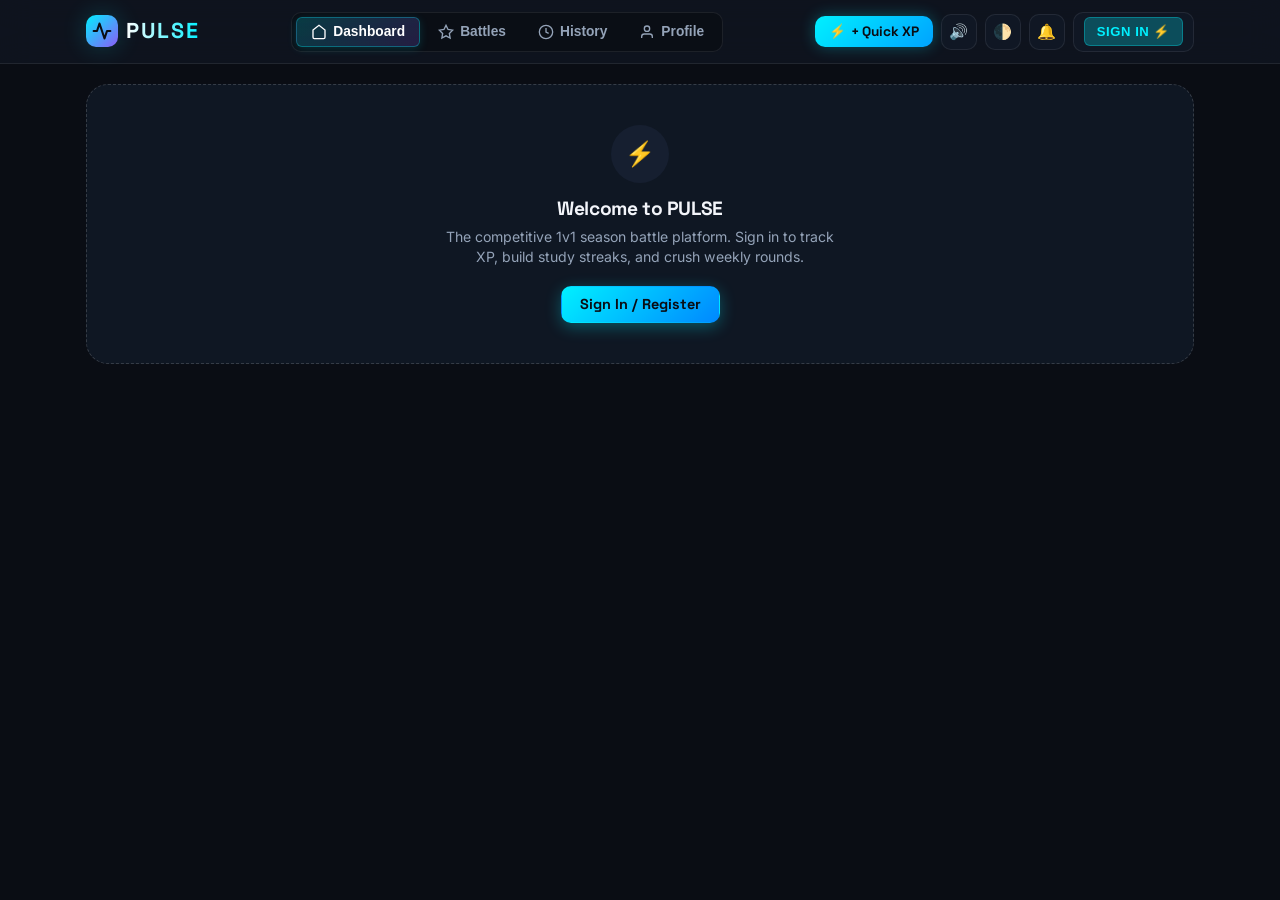
<file: index.html>
<!DOCTYPE html>
<html lang="en" data-theme="dark">
<head>
  <meta charset="UTF-8">
  <meta name="viewport" content="width=device-width, initial-scale=1.0">
  <meta name="description" content="PULSE - Competitive 1v1 season-long study battle platform. Track XP, levels, study streaks, weekly rounds, and Battle Points in head-to-head rivalry.">
  <title>PULSE — Competitive 1v1 Season Battle & XP</title>

  <!-- Preconnect to Google Fonts -->
  <link rel="preconnect" href="https://fonts.googleapis.com">
  <link rel="preconnect" href="https://fonts.gstatic.com" crossorigin>

  <!-- Stylesheets -->
  <link rel="stylesheet" href="./css/main.css">
  <link rel="stylesheet" href="./css/layout.css">
  <link rel="stylesheet" href="./css/components.css">
  <link rel="stylesheet" href="./css/battle.css">
  <link rel="stylesheet" href="./css/animations.css">
</head>
<body>

  <div class="app-container">
    <!-- Top Sticky Header -->
    <header class="top-header">
      <div class="header-inner">
        <!-- Brand Logo -->
        <a href="#dashboard" class="logo-area" data-view="dashboard">
          <div class="logo-icon">
            <svg width="20" height="20" viewBox="0 0 24 24" fill="none" stroke="#0A0D14" stroke-width="2.5" stroke-linecap="round" stroke-linejoin="round">
              <polyline points="22 12 18 12 15 21 9 3 6 12 2 12"></polyline>
            </svg>
          </div>
          <span class="logo-text">PULSE</span>
        </a>

        <!-- Desktop Navigation Bar -->
        <nav class="nav-links">
          <button class="nav-item active" data-view="dashboard">
            <svg width="16" height="16" viewBox="0 0 24 24" fill="none" stroke="currentColor" stroke-width="2"><path d="M3 9l9-7 9 7v11a2 2 0 0 1-2 2H5a2 2 0 0 1-2-2z"></path></svg>
            <span>Dashboard</span>
          </button>
          <button class="nav-item" data-view="battles">
            <svg width="16" height="16" viewBox="0 0 24 24" fill="none" stroke="currentColor" stroke-width="2"><polygon points="12 2 15.09 8.26 22 9.27 17 14.14 18.18 21.02 12 17.77 5.82 21.02 7 14.14 2 9.27 8.91 8.26 12 2"></polygon></svg>
            <span>Battles</span>
          </button>
          <button class="nav-item" data-view="history">
            <svg width="16" height="16" viewBox="0 0 24 24" fill="none" stroke="currentColor" stroke-width="2"><circle cx="12" cy="12" r="10"></circle><polyline points="12 6 12 12 16 14"></polyline></svg>
            <span>History</span>
          </button>
          <button class="nav-item" data-view="profile">
            <svg width="16" height="16" viewBox="0 0 24 24" fill="none" stroke="currentColor" stroke-width="2"><path d="M20 21v-2a4 4 0 0 0-4-4H8a4 4 0 0 0-4 4v2"></path><circle cx="12" cy="7" r="4"></circle></svg>
            <span>Profile</span>
          </button>
        </nav>

        <!-- Header Actions -->
        <div class="header-actions">
          <!-- + Quick XP Trigger -->
          <button class="btn-quick-xp-header" id="btn-header-quick-xp" title="Log XP Achievement">
            <span>⚡</span>
            <span class="text">+ Quick XP</span>
          </button>

          <!-- Audio Cue Toggle -->
          <button class="btn-icon" id="btn-toggle-sound" title="Toggle Sound Effects">
            🔊
          </button>

          <!-- Theme Toggle -->
          <button class="btn-icon" id="btn-toggle-theme" title="Toggle Dark/Light Theme">
            🌓
          </button>

          <!-- Notification Bell -->
          <button class="btn-icon" id="btn-notif-bell" title="Notifications">
            🔔
            <span class="notif-badge" id="notif-badge-indicator" style="display: none;"></span>
          </button>

          <!-- User Chip / Login -->
          <button class="btn-icon" id="btn-header-user" style="width: auto; padding: 4px 10px; height: 40px;" title="Account Menu">
            <span class="badge badge-cyan">Sign In</span>
          </button>
        </div>
      </div>

      <!-- Notification Dropdown Menu -->
      <div class="notif-dropdown" id="notif-dropdown-menu"></div>
    </header>

    <!-- Main View Container -->
    <main class="main-content">
      <!-- 1. Dashboard View -->
      <section id="view-dashboard" class="view-section active"></section>

      <!-- 2. Battles View -->
      <section id="view-battles" class="view-section"></section>

      <!-- 3. History View -->
      <section id="view-history" class="view-section"></section>

      <!-- 4. Profile View -->
      <section id="view-profile" class="view-section"></section>
    </main>

    <!-- Mobile Bottom Navigation -->
    <nav class="mobile-nav">
      <button class="mobile-nav-item active" data-view="dashboard">
        <svg viewBox="0 0 24 24" fill="none" stroke="currentColor" stroke-width="2"><path d="M3 9l9-7 9 7v11a2 2 0 0 1-2 2H5a2 2 0 0 1-2-2z"></path></svg>
        <span>Dashboard</span>
      </button>
      <button class="mobile-nav-item" data-view="battles">
        <svg viewBox="0 0 24 24" fill="none" stroke="currentColor" stroke-width="2"><polygon points="12 2 15.09 8.26 22 9.27 17 14.14 18.18 21.02 12 17.77 5.82 21.02 7 14.14 2 9.27 8.91 8.26 12 2"></polygon></svg>
        <span>Battles</span>
      </button>
      <button class="mobile-nav-item" data-view="history">
        <svg viewBox="0 0 24 24" fill="none" stroke="currentColor" stroke-width="2"><circle cx="12" cy="12" r="10"></circle><polyline points="12 6 12 12 16 14"></polyline></svg>
        <span>History</span>
      </button>
      <button class="mobile-nav-item" data-view="profile">
        <svg viewBox="0 0 24 24" fill="none" stroke="currentColor" stroke-width="2"><path d="M20 21v-2a4 4 0 0 0-4-4H8a4 4 0 0 0-4 4v2"></path><circle cx="12" cy="7" r="4"></circle></svg>
        <span>Profile</span>
      </button>
    </nav>
  </div>

  <!-- ================= MODALS ================= -->

  <!-- 1. Quick XP Modal -->
  <div class="modal-backdrop" id="modal-quick-xp">
    <div class="modal-content">
      <div class="modal-header">
        <div class="modal-title">⚡ Quick XP Action</div>
        <button class="btn-close">&times;</button>
      </div>

      <!-- Action Selection Tabs -->
      <div style="display: flex; gap: 6px; overflow-x: auto; margin-bottom: 20px; padding-bottom: 4px;">
        <button class="btn btn-secondary btn-sm xp-action-tab active" data-action="STUDY_HOUR">⏱️ Study Hr</button>
        <button class="btn btn-secondary btn-sm xp-action-tab" data-action="POMODORO">🍅 Pomodoro</button>
        <button class="btn btn-secondary btn-sm xp-action-tab" data-action="TASK">📋 Task</button>
        <button class="btn btn-secondary btn-sm xp-action-tab" data-action="HOMEWORK">📝 Homework</button>
        <button class="btn btn-secondary btn-sm xp-action-tab" data-action="WEEKLY_EXAM">🏆 Weekly</button>
        <button class="btn btn-secondary btn-sm xp-action-tab" data-action="MONTHLY_EXAM">🎖️ Monthly</button>
      </div>

      <!-- Form 1: Study Hour (+25 XP) -->
      <form id="form-study-hour" class="xp-form-panel" data-action="STUDY_HOUR">
        <div style="background: var(--bg-primary); padding: 14px; border-radius: var(--radius-md); border: 1px solid var(--border-subtle); margin-bottom: 16px;">
          <div style="font-weight: 700; font-size: 0.95rem;">Continuous Study Hour</div>
          <div style="font-size: 0.8rem; color: var(--text-secondary); margin-top: 2px;">
            1 continuous hour awards <strong>+25 XP</strong> and maintains your Study Streak.
          </div>
        </div>
        <div class="form-group">
          <label class="form-label">Hours Completed</label>
          <input type="number" class="form-input" name="hours" value="1" min="1" max="12" required>
        </div>
        <div class="form-group">
          <label class="form-label">Notes (Optional)</label>
          <input type="text" class="form-input" name="notes" placeholder="e.g. Physics lecture revision">
        </div>
        <button type="submit" class="btn btn-primary btn-block">+ Log Study Hour (+25 XP)</button>
      </form>

      <!-- Form 2: Pomodoro Session -->
      <form id="form-pomodoro" class="xp-form-panel" data-action="POMODORO" style="display: none;">
        <div style="background: var(--bg-primary); padding: 14px; border-radius: var(--radius-md); border: 1px solid var(--border-subtle); margin-bottom: 16px;">
          <div style="font-weight: 700; font-size: 0.95rem;">Pomodoro Session</div>
          <div style="font-size: 0.8rem; color: var(--text-secondary); margin-top: 2px;">
            1 Pomodoro = <strong>0 XP</strong> (Preserves Streak). 2 Pomodoros = <strong>+25 XP</strong>.
          </div>
        </div>
        <div class="form-group">
          <label class="form-label">Number of Pomodoros Completed</label>
          <input type="number" class="form-input" name="count" value="1" min="1" max="20" required>
        </div>
        <div class="form-group">
          <label class="form-label">Notes (Optional)</label>
          <input type="text" class="form-input" name="notes" placeholder="e.g. 25 min focus block">
        </div>
        <button type="submit" class="btn btn-primary btn-block">Log Pomodoro Session</button>
      </form>

      <!-- Form 3: Task (Easy 10, Medium 20, Hard 30) -->
      <form id="form-task" class="xp-form-panel" data-action="TASK" style="display: none;">
        <div class="form-group">
          <label class="form-label">Task Difficulty / Value</label>
          <div style="display: grid; grid-template-columns: 1fr 1fr 1fr; gap: 8px;">
            <label style="background: var(--bg-primary); border: 1px solid var(--border-medium); border-radius: var(--radius-md); padding: 10px; text-align: center; cursor: pointer;">
              <input type="radio" name="difficulty" value="EASY" style="margin-bottom: 4px;">
              <div style="font-weight: 700; font-size: 0.88rem;">Easy</div>
              <div style="font-size: 0.75rem; color: var(--accent-cyan);">+10 XP</div>
            </label>
            <label style="background: var(--bg-primary); border: 1px solid var(--border-medium); border-radius: var(--radius-md); padding: 10px; text-align: center; cursor: pointer;">
              <input type="radio" name="difficulty" value="MEDIUM" checked style="margin-bottom: 4px;">
              <div style="font-weight: 700; font-size: 0.88rem;">Medium</div>
              <div style="font-size: 0.75rem; color: var(--accent-cyan);">+20 XP</div>
            </label>
            <label style="background: var(--bg-primary); border: 1px solid var(--border-medium); border-radius: var(--radius-md); padding: 10px; text-align: center; cursor: pointer;">
              <input type="radio" name="difficulty" value="HARD" style="margin-bottom: 4px;">
              <div style="font-weight: 700; font-size: 0.88rem;">Hard</div>
              <div style="font-size: 0.75rem; color: var(--accent-cyan);">+30 XP</div>
            </label>
          </div>
        </div>
        <div class="form-group">
          <label class="form-label">Task Description</label>
          <input type="text" class="form-input" name="notes" placeholder="e.g. Chapter 4 problem set" required>
        </div>
        <button type="submit" class="btn btn-primary btn-block">+ Log Task XP</button>
      </form>

      <!-- Form 4: Homework (Perfect? Yes 10 / No 1) -->
      <form id="form-homework" class="xp-form-panel" data-action="HOMEWORK" style="display: none;">
        <div class="form-group">
          <label class="form-label">Was the homework perfect?</label>
          <div style="display: grid; grid-template-columns: 1fr 1fr; gap: 10px;">
            <label style="background: var(--bg-primary); border: 1px solid var(--border-medium); border-radius: var(--radius-md); padding: 12px; text-align: center; cursor: pointer;">
              <input type="radio" name="isPerfect" value="true" checked style="margin-bottom: 4px;">
              <div style="font-weight: 700;">YES, Perfect! ✨</div>
              <div style="font-size: 0.8rem; color: var(--accent-emerald);">+10 XP</div>
            </label>
            <label style="background: var(--bg-primary); border: 1px solid var(--border-medium); border-radius: var(--radius-md); padding: 12px; text-align: center; cursor: pointer;">
              <input type="radio" name="isPerfect" value="false" style="margin-bottom: 4px;">
              <div style="font-weight: 700;">Had Mistakes</div>
              <div style="font-size: 0.8rem; color: var(--text-muted);">+1 XP</div>
            </label>
          </div>
        </div>
        <div class="form-group">
          <label class="form-label">Subject / Assignment</label>
          <input type="text" class="form-input" name="notes" placeholder="e.g. Calculus Assignment #3">
        </div>
        <button type="submit" class="btn btn-primary btn-block">+ Log Homework</button>
      </form>

      <!-- Form 5: Weekly Exam (Full Score? Yes 30 / No 3) -->
      <form id="form-weekly-exam" class="xp-form-panel" data-action="WEEKLY_EXAM" style="display: none;">
        <div class="form-group">
          <label class="form-label">Did you achieve a full score?</label>
          <div style="display: grid; grid-template-columns: 1fr 1fr; gap: 10px;">
            <label style="background: var(--bg-primary); border: 1px solid var(--border-medium); border-radius: var(--radius-md); padding: 12px; text-align: center; cursor: pointer;">
              <input type="radio" name="isFullScore" value="true" checked style="margin-bottom: 4px;">
              <div style="font-weight: 700;">YES (Full Score 🏆)</div>
              <div style="font-size: 0.8rem; color: var(--accent-emerald);">+30 XP</div>
            </label>
            <label style="background: var(--bg-primary); border: 1px solid var(--border-medium); border-radius: var(--radius-md); padding: 12px; text-align: center; cursor: pointer;">
              <input type="radio" name="isFullScore" value="false" style="margin-bottom: 4px;">
              <div style="font-weight: 700;">Partial Score</div>
              <div style="font-size: 0.8rem; color: var(--text-muted);">+3 XP</div>
            </label>
          </div>
        </div>
        <div class="form-group">
          <label class="form-label">Exam Notes</label>
          <input type="text" class="form-input" name="notes" placeholder="e.g. Week 4 Quiz">
        </div>
        <button type="submit" class="btn btn-primary btn-block">+ Log Weekly Exam</button>
      </form>

      <!-- Form 6: Monthly Exam (Full Score? Yes 75 / No 7.5) -->
      <form id="form-monthly-exam" class="xp-form-panel" data-action="MONTHLY_EXAM" style="display: none;">
        <div class="form-group">
          <label class="form-label">Did you achieve a full score?</label>
          <div style="display: grid; grid-template-columns: 1fr 1fr; gap: 10px;">
            <label style="background: var(--bg-primary); border: 1px solid var(--border-medium); border-radius: var(--radius-md); padding: 12px; text-align: center; cursor: pointer;">
              <input type="radio" name="isFullScore" value="true" checked style="margin-bottom: 4px;">
              <div style="font-weight: 700;">YES (Full Score 🎖️)</div>
              <div style="font-size: 0.8rem; color: var(--accent-emerald);">+75 XP</div>
            </label>
            <label style="background: var(--bg-primary); border: 1px solid var(--border-medium); border-radius: var(--radius-md); padding: 12px; text-align: center; cursor: pointer;">
              <input type="radio" name="isFullScore" value="false" style="margin-bottom: 4px;">
              <div style="font-weight: 700;">Partial Score</div>
              <div style="font-size: 0.8rem; color: var(--text-muted);">+7.5 XP</div>
            </label>
          </div>
        </div>
        <div class="form-group">
          <label class="form-label">Exam Notes</label>
          <input type="text" class="form-input" name="notes" placeholder="e.g. Midterm Examination">
        </div>
        <button type="submit" class="btn btn-primary btn-block">+ Log Monthly Exam</button>
      </form>
    </div>
  </div>

  <!-- 2. Battle Invite & Rival Search Modal -->
  <div class="modal-backdrop" id="modal-invite">
    <div class="modal-content">
      <div class="modal-header">
        <div class="modal-title">⚔️ 1v1 Battle Arena</div>
        <button class="btn-close">&times;</button>
      </div>

      <div id="invite-actions-section">
        <!-- Search Rival Form -->
        <div class="form-group">
          <label class="form-label">Search Rival by Username</label>
          <form id="form-search-user" style="display: flex; gap: 8px;">
            <input type="text" class="form-input" id="input-search-username" placeholder="Enter exact username..." required>
            <button type="submit" class="btn btn-primary btn-sm">Find</button>
          </form>
          <div id="invite-search-results" style="margin-top: 10px;"></div>
        </div>

        <!-- Incoming Challenges -->
        <div style="margin-top: 24px; padding-top: 16px; border-top: 1px solid var(--border-subtle);">
          <div style="font-weight: 700; font-size: 0.95rem; margin-bottom: 10px;">Incoming Battle Challenges</div>
          <div id="pending-invites-container"></div>
        </div>
      </div>

      <!-- Battle Setup Section (Shown after accepting) -->
      <div id="battle-setup-section" style="display: none;">
        <div style="font-weight: 700; font-size: 1.1rem; margin-bottom: 12px;">Configure Season Battle</div>
        <form id="form-battle-setup">
          <input type="hidden" name="acceptedInviteId">
          <div class="form-group">
            <label class="form-label">Battle Season Name</label>
            <input type="text" class="form-input" name="battleName" required>
          </div>
          <div class="form-group">
            <label class="form-label">Start Date (Round 1 begins)</label>
            <input type="date" class="form-input" name="startDate" required>
          </div>
          <div class="form-group">
            <label class="form-label">End Date (Optional)</label>
            <input type="date" class="form-input" name="endDate">
            <div style="font-size: 0.75rem; color: var(--text-muted); margin-top: 4px;">
              Leave blank to continue until one player clicks "End Battle".
            </div>
          </div>
          <div style="display: flex; gap: 10px; margin-top: 20px;">
            <button type="button" class="btn btn-secondary btn-block" id="btn-cancel-setup">Back</button>
            <button type="submit" class="btn btn-primary btn-block">Activate Season ⚔️</button>
          </div>
        </form>
      </div>
    </div>
  </div>

  <!-- 3. Edit / Delete Transaction Modal -->
  <div class="modal-backdrop" id="modal-transaction-edit">
    <div class="modal-content">
      <div class="modal-header">
        <div class="modal-title">✏️ Edit XP Transaction</div>
        <button class="btn-close">&times;</button>
      </div>

      <form id="form-edit-transaction">
        <input type="hidden" name="txId">
        <div class="form-group">
          <label class="form-label">Transaction Type</label>
          <select class="form-select" name="txType">
            <option value="STUDY_HOUR">STUDY_HOUR (Study Hour)</option>
            <option value="POMODORO">POMODORO (Pomodoro Session)</option>
            <option value="TASK">TASK (Task Completed)</option>
            <option value="HOMEWORK">HOMEWORK (Homework)</option>
            <option value="WEEKLY_EXAM">WEEKLY_EXAM (Weekly Exam)</option>
            <option value="MONTHLY_EXAM">MONTHLY_EXAM (Monthly Exam)</option>
            <option value="STREAK_MILESTONE">STREAK_MILESTONE (Milestone Bonus)</option>
            <option value="BATTLE_WIN">BATTLE_WIN (Round Victory)</option>
            <option value="BATTLE_CLOSE_LOSS">BATTLE_CLOSE_LOSS (Close Fight)</option>
          </select>
        </div>
        <div class="form-group">
          <label class="form-label">XP Amount</label>
          <input type="number" step="0.5" class="form-input" name="txAmount" required>
        </div>
        <div class="form-group">
          <label class="form-label">Notes / Description</label>
          <input type="text" class="form-input" name="notes">
        </div>
        <div style="display: flex; gap: 10px; margin-top: 20px;">
          <button type="button" class="btn btn-danger" id="btn-delete-tx" style="flex: 1;">Delete 🗑️</button>
          <button type="submit" class="btn btn-primary" style="flex: 2;">Save Changes</button>
        </div>
      </form>
    </div>
  </div>

  <!-- 4. Auth Modal (Username + Password only) -->
  <div class="modal-backdrop" id="modal-auth">
    <div class="modal-content">
      <div class="modal-header">
        <div class="modal-title" id="auth-modal-title">Sign In to PULSE</div>
        <button class="btn-close">&times;</button>
      </div>

      <!-- Login Form -->
      <form id="form-login">
        <div class="form-group">
          <label class="form-label">Username</label>
          <input type="text" class="form-input" name="username" placeholder="e.g. ApexLegend" autocomplete="username" required>
        </div>
        <div class="form-group">
          <label class="form-label">Password</label>
          <input type="password" class="form-input" name="password" placeholder="••••••••" autocomplete="current-password" required>
        </div>
        <button type="submit" class="btn btn-primary btn-block">Sign In</button>
      </form>

      <!-- Register Form -->
      <form id="form-register" style="display: none;">
        <div class="form-group">
          <label class="form-label">Choose Unique Username</label>
          <input type="text" class="form-input" name="username" placeholder="e.g. ShadowRival" autocomplete="username" required>
        </div>
        <div class="form-group">
          <label class="form-label">Password (Min 6 characters)</label>
          <input type="password" class="form-input" name="password" placeholder="••••••••" autocomplete="new-password" required>
        </div>
        <div class="form-group">
          <label class="form-label">Confirm Password</label>
          <input type="password" class="form-input" name="confirmPassword" placeholder="••••••••" autocomplete="new-password" required>
        </div>
        <button type="submit" class="btn btn-primary btn-block">Create Account</button>
      </form>

      <div id="auth-toggle-prompt" style="text-align: center; margin-top: 16px; font-size: 0.85rem; color: var(--text-secondary);">
        Don't have an account? <a href="#" id="btn-toggle-register" style="color: var(--accent-cyan); font-weight: 700;">Register</a>
      </div>
    </div>
  </div>

  <!-- Toast and Floater Layer -->
  <div id="toast-container" class="toast-container"></div>

  <!-- Universal PULSE Application Engine (Works on file:// and HTTP/HTTPS) -->
  <script src="./js/pulse.bundle.js"></script>
</body>
</html>
</file>
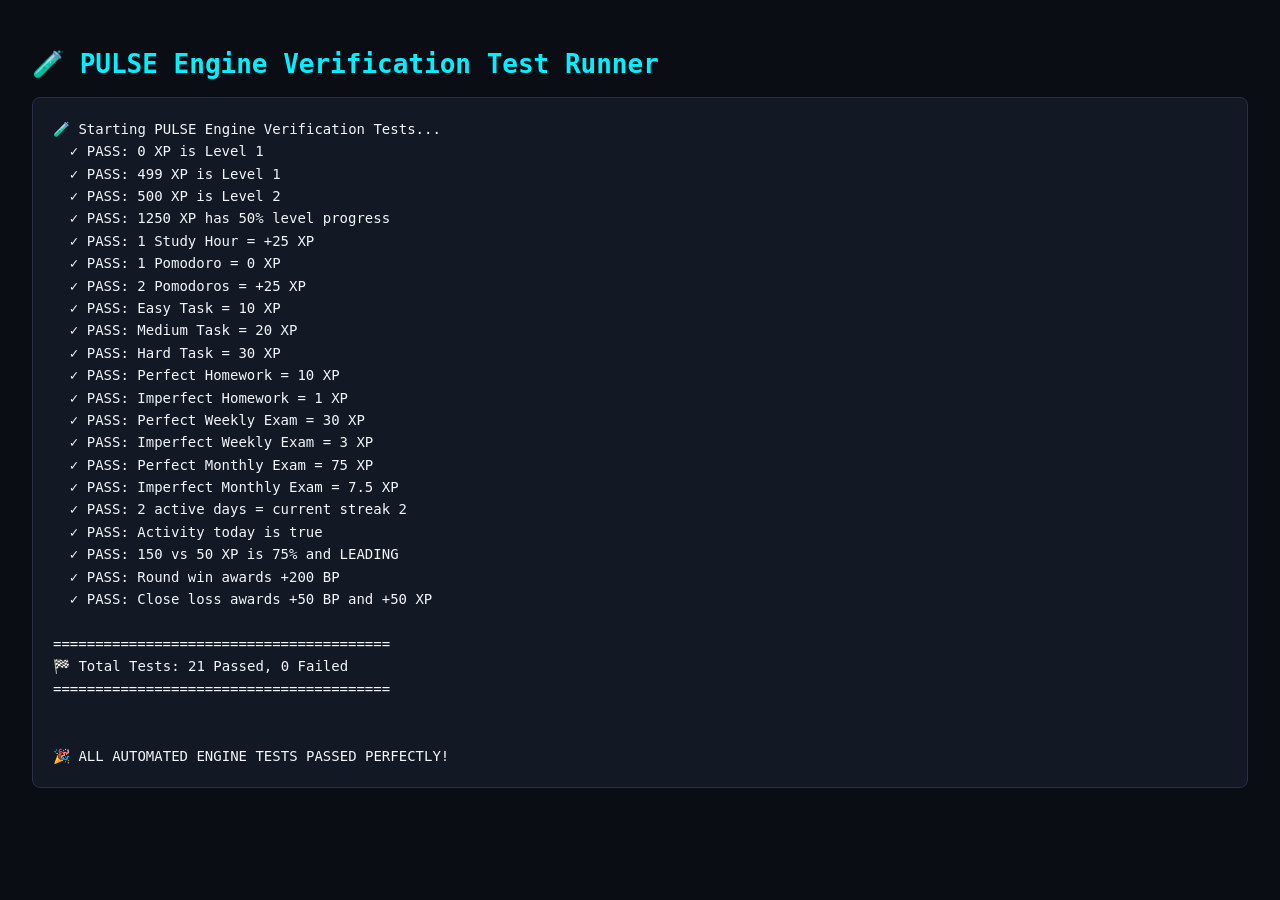
<file: tests/test-runner.html>
<!DOCTYPE html>
<html lang="en">
<head>
  <meta charset="UTF-8">
  <title>PULSE Engine Test Runner</title>
  <style>
    body { font-family: monospace; background: #0A0D14; color: #F3F5FA; padding: 24px; }
    h1 { color: #00F0FF; }
    #output { background: #121824; padding: 20px; border-radius: 8px; border: 1px solid #233048; white-space: pre-wrap; font-size: 14px; line-height: 1.6; }
  </style>
</head>
<body>
  <h1>🧪 PULSE Engine Verification Test Runner</h1>
  <div id="output">Running tests...</div>

  <script src="../js/pulse.bundle.js"></script>
  <script>
    document.addEventListener('DOMContentLoaded', () => {
      const outEl = document.getElementById('output');
      outEl.textContent = '';
      const origLog = console.log;
      const origErr = console.error;

      console.log = (...args) => {
        origLog(...args);
        outEl.textContent += args.join(' ') + '\n';
      };
      console.error = (...args) => {
        origErr(...args);
        outEl.textContent += '[ERROR] ' + args.join(' ') + '\n';
      };

      const { XpEngine, StreakEngine, BattleEngine, TransactionManager } = window.PulseEngine;

      console.log('🧪 Starting PULSE Engine Verification Tests...');
      let passed = 0, failed = 0;
      function assert(cond, msg) {
        if (cond) { passed++; console.log('  ✓ PASS: ' + msg); }
        else { failed++; console.error('  ✗ FAIL: ' + msg); }
      }

      // 1. Level System
      assert(XpEngine.calculateLevel(0).level === 1, '0 XP is Level 1');
      assert(XpEngine.calculateLevel(499).level === 1, '499 XP is Level 1');
      assert(XpEngine.calculateLevel(500).level === 2, '500 XP is Level 2');
      assert(XpEngine.calculateLevel(1250).progressPercentage === 50, '1250 XP has 50% level progress');

      // 2. XP Formulas
      assert(XpEngine.calculateActionXP('STUDY_HOUR') === 25, '1 Study Hour = +25 XP');
      assert(XpEngine.calculateActionXP('POMODORO', { count: 1 }) === 0, '1 Pomodoro = 0 XP');
      assert(XpEngine.calculateActionXP('POMODORO', { count: 2 }) === 25, '2 Pomodoros = +25 XP');
      assert(XpEngine.calculateActionXP('TASK', { difficulty: 'EASY' }) === 10, 'Easy Task = 10 XP');
      assert(XpEngine.calculateActionXP('TASK', { difficulty: 'MEDIUM' }) === 20, 'Medium Task = 20 XP');
      assert(XpEngine.calculateActionXP('TASK', { difficulty: 'HARD' }) === 30, 'Hard Task = 30 XP');
      assert(XpEngine.calculateActionXP('HOMEWORK', { isPerfect: true }) === 10, 'Perfect Homework = 10 XP');
      assert(XpEngine.calculateActionXP('HOMEWORK', { isPerfect: false }) === 1, 'Imperfect Homework = 1 XP');
      assert(XpEngine.calculateActionXP('WEEKLY_EXAM', { isFullScore: true }) === 30, 'Perfect Weekly Exam = 30 XP');
      assert(XpEngine.calculateActionXP('WEEKLY_EXAM', { isFullScore: false }) === 3, 'Imperfect Weekly Exam = 3 XP');
      assert(XpEngine.calculateActionXP('MONTHLY_EXAM', { isFullScore: true }) === 75, 'Perfect Monthly Exam = 75 XP');
      assert(XpEngine.calculateActionXP('MONTHLY_EXAM', { isFullScore: false }) === 7.5, 'Imperfect Monthly Exam = 7.5 XP');

      // 3. Streak & Milestones
      const now = new Date();
      const tx1 = TransactionManager.createTransaction({ userId: 'u1', amount: 0, type: 'POMODORO', timestamp: new Date(now.getTime() - 86400000).toISOString() });
      const tx2 = TransactionManager.createTransaction({ userId: 'u1', amount: 25, type: 'STUDY_HOUR', timestamp: now.toISOString() });
      const streakRes = StreakEngine.calculateStreakFromTransactions([tx1, tx2], now);
      assert(streakRes.currentStreak === 2, '2 active days = current streak 2');
      assert(streakRes.isActiveToday === true, 'Activity today is true');

      // 4. Battle & Round Resolution
      const rel = BattleEngine.calculateRelativeProgress(150, 50);
      assert(rel.userPercentage === 75 && rel.status === 'LEADING', '150 vs 50 XP is 75% and LEADING');
      const winRes = BattleEngine.resolveRound(1, 300, 100, 'u1', 'u2');
      assert(winRes.winnerId === 'u1' && winRes.user1BP === 200, 'Round win awards +200 BP');
      const closeRes = BattleEngine.resolveRound(1, 300, 270, 'u1', 'u2');
      assert(closeRes.user2Result === 'CLOSE_LOSS' && closeRes.user2BP === 50, 'Close loss awards +50 BP and +50 XP');

      console.log(`\n========================================`);
      console.log(`🏁 Total Tests: ${passed} Passed, ${failed} Failed`);
      console.log(`========================================\n`);

      if (failed === 0) {
        outEl.textContent += '\n🎉 ALL AUTOMATED ENGINE TESTS PASSED PERFECTLY!\n';
      }
    });
  </script>
</body>
</html>
</file>
<file: css/main.css>
/**
 * PULSE Design System & Core Styles
 * High-performance Vanilla CSS with Dark (default) & Light theme tokens
 * Responsive across Mobile, Tablet, and Desktop
 */

@import url('https://fonts.googleapis.com/css2?family=Inter:wght@400;500;600;700&family=Space+Grotesk:wght@500;600;700;800&display=swap');

:root {
  /* Color Palette - Dark Theme (Default) */
  --bg-primary: #0A0D14;
  --bg-secondary: #101622;
  --bg-tertiary: #161F30;
  --bg-card: rgba(18, 26, 40, 0.82);
  --bg-card-hover: rgba(24, 34, 52, 0.95);
  --bg-glass: rgba(16, 22, 34, 0.75);
  --bg-overlay: rgba(5, 8, 14, 0.88);

  --border-subtle: rgba(255, 255, 255, 0.08);
  --border-medium: rgba(255, 255, 255, 0.16);
  --border-glow: rgba(0, 240, 255, 0.35);

  --text-primary: #F3F5FA;
  --text-secondary: #94A3B8;
  --text-muted: #64748B;
  --text-inverse: #0A0D14;

  /* Tactical Brand & Status Accents */
  --accent-cyan: #00F0FF;
  --accent-cyan-glow: rgba(0, 240, 255, 0.25);
  --accent-amber: #FFB800;
  --accent-amber-glow: rgba(255, 184, 0, 0.25);
  --accent-crimson: #FF3B30;
  --accent-crimson-glow: rgba(255, 59, 48, 0.25);
  --accent-emerald: #10B981;
  --accent-emerald-glow: rgba(16, 185, 129, 0.25);
  --accent-purple: #8B5CF6;

  /* VS & Battle Specific */
  --player-you: #00F0FF;
  --player-opponent: #FF8A00;

  /* Shadows & Glass */
  --shadow-sm: 0 2px 8px rgba(0, 0, 0, 0.3);
  --shadow-md: 0 8px 24px rgba(0, 0, 0, 0.45);
  --shadow-lg: 0 16px 40px rgba(0, 0, 0, 0.6);
  --shadow-neon: 0 0 25px rgba(0, 240, 255, 0.2);

  /* Typography */
  --font-sans: 'Inter', -apple-system, BlinkMacSystemFont, 'Segoe UI', Roboto, sans-serif;
  --font-display: 'Space Grotesk', -apple-system, BlinkMacSystemFont, sans-serif;

  /* Sizing & Radius */
  --radius-sm: 6px;
  --radius-md: 10px;
  --radius-lg: 16px;
  --radius-xl: 22px;
  --radius-full: 9999px;

  --transition-fast: 0.15s ease;
  --transition-normal: 0.25s cubic-bezier(0.16, 1, 0.3, 1);
  --transition-bounce: 0.35s cubic-bezier(0.34, 1.56, 0.64, 1);

  /* Safe Area Insets for Mobile Devices */
  --safe-top: env(safe-area-inset-top, 0px);
  --safe-bottom: env(safe-area-inset-bottom, 0px);
  --safe-left: env(safe-area-inset-left, 0px);
  --safe-right: env(safe-area-inset-right, 0px);
}

[data-theme="light"] {
  --bg-primary: #F8FAFC;
  --bg-secondary: #EDF2F7;
  --bg-tertiary: #E2E8F0;
  --bg-card: rgba(255, 255, 255, 0.92);
  --bg-card-hover: #FFFFFF;
  --bg-glass: rgba(255, 255, 255, 0.85);
  --bg-overlay: rgba(15, 23, 42, 0.65);

  --border-subtle: rgba(0, 0, 0, 0.08);
  --border-medium: rgba(0, 0, 0, 0.14);
  --border-glow: rgba(0, 160, 220, 0.3);

  --text-primary: #0F172A;
  --text-secondary: #475569;
  --text-muted: #94A3B8;
  --text-inverse: #FFFFFF;

  --accent-cyan: #0284C7;
  --accent-cyan-glow: rgba(2, 132, 199, 0.15);
  --accent-amber: #D97706;
  --player-you: #0284C7;
  --player-opponent: #EA580C;

  --shadow-sm: 0 2px 8px rgba(0, 0, 0, 0.06);
  --shadow-md: 0 8px 24px rgba(0, 0, 0, 0.08);
  --shadow-lg: 0 16px 40px rgba(0, 0, 0, 0.12);
  --shadow-neon: 0 0 20px rgba(2, 132, 199, 0.15);
}

/* Base Resets */
*, *::before, *::after {
  box-sizing: border-box;
  margin: 0;
  padding: 0;
  -webkit-tap-highlight-color: transparent;
}

html {
  font-size: 16px;
  scroll-behavior: smooth;
  width: 100%;
  height: 100%;
}

body {
  font-family: var(--font-sans);
  background-color: var(--bg-primary);
  color: var(--text-primary);
  min-height: 100%;
  width: 100%;
  line-height: 1.5;
  -webkit-font-smoothing: antialiased;
  -moz-osx-font-smoothing: grayscale;
  overflow-x: hidden;
}

/* Custom Scrollbar */
::-webkit-scrollbar {
  width: 6px;
  height: 6px;
}
::-webkit-scrollbar-track {
  background: var(--bg-primary);
}
::-webkit-scrollbar-thumb {
  background: var(--border-medium);
  border-radius: var(--radius-full);
}

/* Typography */
h1, h2, h3, h4, h5, h6 {
  font-family: var(--font-display);
  font-weight: 700;
  line-height: 1.25;
  letter-spacing: -0.02em;
}

.tabular-nums {
  font-variant-numeric: tabular-nums;
  font-feature-settings: "tnum";
}

/* Badges */
.badge {
  display: inline-flex;
  align-items: center;
  gap: 4px;
  padding: 3px 8px;
  font-size: 0.72rem;
  font-weight: 700;
  border-radius: var(--radius-sm);
  text-transform: uppercase;
  letter-spacing: 0.04em;
  white-space: nowrap;
}

.badge-cyan {
  background: var(--accent-cyan-glow);
  color: var(--accent-cyan);
  border: 1px solid rgba(0, 240, 255, 0.3);
}

.badge-amber {
  background: var(--accent-amber-glow);
  color: var(--accent-amber);
  border: 1px solid rgba(255, 184, 0, 0.3);
}

.badge-crimson {
  background: var(--accent-crimson-glow);
  color: var(--accent-crimson);
  border: 1px solid rgba(255, 59, 48, 0.3);
}

.badge-emerald {
  background: var(--accent-emerald-glow);
  color: var(--accent-emerald);
  border: 1px solid rgba(16, 185, 129, 0.3);
}

.badge-muted {
  background: var(--border-subtle);
  color: var(--text-secondary);
  border: 1px solid var(--border-medium);
}
</file>
<file: css/layout.css>
/**
 * PULSE Layout & Responsive Grid System
 * Flawless responsive layout for Mobile, Tablet, and Desktop
 */

.app-container {
  display: flex;
  flex-direction: column;
  min-height: 100vh;
  width: 100%;
  position: relative;
}

/* Header & Top Bar */
.top-header {
  position: sticky;
  top: 0;
  z-index: 50;
  background: var(--bg-glass);
  backdrop-filter: blur(16px);
  -webkit-backdrop-filter: blur(16px);
  border-bottom: 1px solid var(--border-subtle);
  height: 64px;
  display: flex;
  align-items: center;
  padding-top: var(--safe-top);
  width: 100%;
  transition: background var(--transition-normal);
}

.header-inner {
  max-width: 1140px;
  width: 100%;
  margin: 0 auto;
  padding: 0 16px;
  display: flex;
  align-items: center;
  justify-content: space-between;
  gap: 10px;
}

.logo-area {
  display: flex;
  align-items: center;
  gap: 8px;
  text-decoration: none;
  cursor: pointer;
  flex-shrink: 0;
}

.logo-icon {
  width: 32px;
  height: 32px;
  background: linear-gradient(135deg, var(--accent-cyan), var(--accent-purple));
  border-radius: var(--radius-md);
  display: flex;
  align-items: center;
  justify-content: center;
  box-shadow: var(--shadow-neon);
  flex-shrink: 0;
}

.logo-text {
  font-family: var(--font-display);
  font-size: 1.35rem;
  font-weight: 800;
  letter-spacing: 0.08em;
  background: linear-gradient(90deg, #FFFFFF, var(--accent-cyan));
  -webkit-background-clip: text;
  -webkit-text-fill-color: transparent;
}

[data-theme="light"] .logo-text {
  background: linear-gradient(90deg, #0F172A, var(--accent-cyan));
  -webkit-background-clip: text;
  -webkit-text-fill-color: transparent;
}

/* Desktop Navigation */
.nav-links {
  display: flex;
  align-items: center;
  gap: 4px;
  background: rgba(0, 0, 0, 0.25);
  padding: 4px;
  border-radius: var(--radius-md);
  border: 1px solid var(--border-subtle);
}

[data-theme="light"] .nav-links {
  background: rgba(0, 0, 0, 0.04);
}

.nav-item {
  display: flex;
  align-items: center;
  gap: 6px;
  padding: 6px 14px;
  color: var(--text-secondary);
  text-decoration: none;
  font-size: 0.86rem;
  font-weight: 600;
  border-radius: var(--radius-sm);
  transition: all var(--transition-fast);
  cursor: pointer;
  border: none;
  background: transparent;
}

.nav-item:hover {
  color: var(--text-primary);
  background: rgba(255, 255, 255, 0.05);
}

.nav-item.active {
  color: #FFFFFF;
  background: linear-gradient(135deg, rgba(0, 240, 255, 0.2), rgba(139, 92, 246, 0.2));
  border: 1px solid rgba(0, 240, 255, 0.3);
  box-shadow: 0 2px 10px rgba(0, 240, 255, 0.15);
}

[data-theme="light"] .nav-item.active {
  color: var(--accent-cyan);
  background: #FFFFFF;
  border: 1px solid var(--border-medium);
  box-shadow: var(--shadow-sm);
}

/* Header Actions */
.header-actions {
  display: flex;
  align-items: center;
  gap: 8px;
  flex-shrink: 0;
}

.btn-quick-xp-header {
  background: linear-gradient(135deg, var(--accent-cyan), #00A3FF);
  color: #0A0D14;
  font-family: var(--font-display);
  font-weight: 700;
  font-size: 0.85rem;
  padding: 7px 14px;
  border-radius: var(--radius-md);
  border: none;
  display: flex;
  align-items: center;
  gap: 5px;
  cursor: pointer;
  box-shadow: 0 0 15px rgba(0, 240, 255, 0.3);
  transition: all var(--transition-fast);
  white-space: nowrap;
}

.btn-quick-xp-header:hover {
  transform: translateY(-1px);
  box-shadow: 0 0 22px rgba(0, 240, 255, 0.5);
}

/* Icon Buttons */
.btn-icon {
  width: 36px;
  height: 36px;
  border-radius: var(--radius-md);
  background: var(--bg-card);
  border: 1px solid var(--border-subtle);
  color: var(--text-secondary);
  display: flex;
  align-items: center;
  justify-content: center;
  cursor: pointer;
  position: relative;
  transition: all var(--transition-fast);
  flex-shrink: 0;
  font-size: 0.95rem;
}

.btn-icon:hover {
  color: var(--text-primary);
  border-color: var(--border-medium);
  background: var(--bg-card-hover);
}

.notif-badge {
  position: absolute;
  top: 5px;
  right: 5px;
  width: 7px;
  height: 7px;
  border-radius: var(--radius-full);
  background: var(--accent-crimson);
  box-shadow: 0 0 6px var(--accent-crimson);
}

/* Main Content Area */
.main-content {
  flex: 1;
  max-width: 1140px;
  width: 100%;
  margin: 0 auto;
  padding: 20px 16px 80px;
}

/* View Sections */
.view-section {
  display: none;
  animation: fadeIn 0.2s ease forwards;
  width: 100%;
}

.view-section.active {
  display: block;
}

/* Mobile Bottom Navigation */
.mobile-nav {
  display: none;
  position: fixed;
  bottom: 0;
  left: 0;
  right: 0;
  z-index: 50;
  background: var(--bg-glass);
  backdrop-filter: blur(20px);
  -webkit-backdrop-filter: blur(20px);
  border-top: 1px solid var(--border-subtle);
  padding: 6px 12px calc(6px + var(--safe-bottom));
  justify-content: space-around;
  box-shadow: 0 -4px 20px rgba(0, 0, 0, 0.4);
}

.mobile-nav-item {
  display: flex;
  flex-direction: column;
  align-items: center;
  justify-content: center;
  gap: 3px;
  color: var(--text-muted);
  text-decoration: none;
  font-size: 0.72rem;
  font-weight: 600;
  background: transparent;
  border: none;
  cursor: pointer;
  padding: 4px 10px;
  border-radius: var(--radius-sm);
  transition: color var(--transition-fast);
  min-width: 58px;
}

.mobile-nav-item.active {
  color: var(--accent-cyan);
}

.mobile-nav-item svg {
  width: 20px;
  height: 20px;
}

/* Responsive Media Queries */
@media (max-width: 820px) {
  .nav-links {
    display: none;
  }
  .mobile-nav {
    display: flex;
  }
  .main-content {
    padding: 16px 12px calc(80px + var(--safe-bottom));
  }
  .btn-quick-xp-header span.text {
    display: none;
  }
  .btn-quick-xp-header {
    padding: 7px 10px;
  }
  .top-header {
    height: 58px;
  }
}

@media (max-width: 480px) {
  .header-inner {
    padding: 0 10px;
    gap: 6px;
  }
  .logo-text {
    font-size: 1.15rem;
  }
  .logo-icon {
    width: 28px;
    height: 28px;
  }
  .btn-icon {
    width: 32px;
    height: 32px;
    font-size: 0.85rem;
  }
  .main-content {
    padding: 12px 10px calc(76px + var(--safe-bottom));
  }
}
</file>
<file: css/components.css>
/**
 * PULSE Component Styles
 * Responsive Cards, Buttons, Modals, Dropdowns, Forms, Toast Notifications, and Empty States
 */

/* Cards & Glass Panels */
.card {
  background: var(--bg-card);
  border: 1px solid var(--border-subtle);
  border-radius: var(--radius-lg);
  padding: 18px;
  position: relative;
  backdrop-filter: blur(12px);
  -webkit-backdrop-filter: blur(12px);
  box-shadow: var(--shadow-sm);
  transition: border-color var(--transition-fast), transform var(--transition-fast);
  width: 100%;
  box-sizing: border-box;
}

.card:hover {
  border-color: var(--border-medium);
}

.card-header {
  display: flex;
  align-items: center;
  justify-content: space-between;
  margin-bottom: 14px;
  gap: 10px;
  flex-wrap: wrap;
}

.card-title {
  font-size: 1.05rem;
  font-weight: 700;
  display: flex;
  align-items: center;
  gap: 8px;
}

/* Tactical Buttons */
.btn {
  display: inline-flex;
  align-items: center;
  justify-content: center;
  gap: 6px;
  padding: 9px 18px;
  font-family: var(--font-display);
  font-size: 0.9rem;
  font-weight: 700;
  border-radius: var(--radius-md);
  border: 1px solid transparent;
  cursor: pointer;
  transition: all var(--transition-fast);
  text-decoration: none;
  line-height: 1.2;
  white-space: nowrap;
}

.btn-primary {
  background: linear-gradient(135deg, var(--accent-cyan), #0088FF);
  color: #0A0D14;
  box-shadow: 0 4px 16px rgba(0, 240, 255, 0.3);
}

.btn-primary:hover {
  transform: translateY(-2px);
  box-shadow: 0 6px 24px rgba(0, 240, 255, 0.45);
}

.btn-secondary {
  background: var(--bg-tertiary);
  color: var(--text-primary);
  border-color: var(--border-medium);
}

.btn-secondary:hover {
  background: var(--bg-card-hover);
  border-color: var(--text-muted);
}

.btn-danger {
  background: rgba(255, 59, 48, 0.15);
  color: var(--accent-crimson);
  border-color: rgba(255, 59, 48, 0.3);
}

.btn-danger:hover {
  background: var(--accent-crimson);
  color: #FFFFFF;
  box-shadow: 0 4px 16px rgba(255, 59, 48, 0.35);
}

.btn-sm {
  padding: 6px 12px;
  font-size: 0.78rem;
  border-radius: var(--radius-sm);
}

.btn-block {
  width: 100%;
}

/* Modals */
.modal-backdrop {
  position: fixed;
  inset: 0;
  z-index: 100;
  background: var(--bg-overlay);
  backdrop-filter: blur(8px);
  -webkit-backdrop-filter: blur(8px);
  display: flex;
  align-items: center;
  justify-content: center;
  padding: 16px;
  opacity: 0;
  visibility: hidden;
  transition: all var(--transition-fast);
}

.modal-backdrop.open {
  opacity: 1;
  visibility: visible;
}

.modal-content {
  background: var(--bg-secondary);
  border: 1px solid var(--border-medium);
  border-radius: var(--radius-xl);
  max-width: 500px;
  width: 100%;
  padding: 24px 20px;
  box-shadow: var(--shadow-lg);
  transform: scale(0.96) translateY(10px);
  transition: transform var(--transition-bounce);
  max-height: 90vh;
  overflow-y: auto;
  box-sizing: border-box;
}

.modal-backdrop.open .modal-content {
  transform: scale(1) translateY(0);
}

.modal-header {
  display: flex;
  align-items: center;
  justify-content: space-between;
  margin-bottom: 18px;
}

.modal-title {
  font-size: 1.2rem;
  font-weight: 700;
}

.btn-close {
  background: transparent;
  border: none;
  color: var(--text-muted);
  font-size: 1.5rem;
  cursor: pointer;
  padding: 4px;
  line-height: 1;
  border-radius: var(--radius-sm);
  transition: color var(--transition-fast);
}

.btn-close:hover {
  color: var(--text-primary);
}

/* Forms & Inputs */
.form-group {
  margin-bottom: 16px;
  width: 100%;
}

.form-label {
  display: block;
  font-size: 0.82rem;
  font-weight: 600;
  color: var(--text-secondary);
  margin-bottom: 5px;
}

.form-input, .form-select {
  width: 100%;
  background: var(--bg-primary);
  border: 1px solid var(--border-medium);
  border-radius: var(--radius-md);
  padding: 11px 13px;
  color: var(--text-primary);
  font-family: var(--font-sans);
  font-size: 0.92rem;
  outline: none;
  box-sizing: border-box;
  transition: border-color var(--transition-fast), box-shadow var(--transition-fast);
}

.form-input:focus, .form-select:focus {
  border-color: var(--accent-cyan);
  box-shadow: 0 0 0 3px var(--accent-cyan-glow);
}

/* Notification Dropdown */
.notif-dropdown {
  position: absolute;
  top: 64px;
  right: 16px;
  width: 340px;
  max-width: calc(100vw - 32px);
  background: var(--bg-secondary);
  border: 1px solid var(--border-medium);
  border-radius: var(--radius-lg);
  box-shadow: var(--shadow-lg);
  z-index: 60;
  display: none;
  flex-direction: column;
  overflow: hidden;
  animation: slideDown 0.2s cubic-bezier(0.16, 1, 0.3, 1);
}

.notif-dropdown.open {
  display: flex;
}

.notif-header {
  padding: 12px 16px;
  border-bottom: 1px solid var(--border-subtle);
  display: flex;
  align-items: center;
  justify-content: space-between;
  font-weight: 700;
  font-family: var(--font-display);
}

.notif-list {
  max-height: 360px;
  overflow-y: auto;
  list-style: none;
}

.notif-item {
  padding: 12px 16px;
  border-bottom: 1px solid var(--border-subtle);
  transition: background var(--transition-fast);
  cursor: pointer;
}

.notif-item:hover {
  background: var(--bg-card-hover);
}

.notif-item.unread {
  background: rgba(0, 240, 255, 0.05);
  border-left: 3px solid var(--accent-cyan);
}

.notif-item-title {
  font-size: 0.86rem;
  font-weight: 600;
  margin-bottom: 2px;
}

.notif-item-desc {
  font-size: 0.78rem;
  color: var(--text-secondary);
  line-height: 1.4;
}

.notif-item-time {
  font-size: 0.7rem;
  color: var(--text-muted);
  margin-top: 4px;
}

/* Empty States */
.empty-state {
  text-align: center;
  padding: 40px 20px;
  border: 1px dashed var(--border-medium);
  border-radius: var(--radius-xl);
  background: var(--bg-card);
  width: 100%;
}

.empty-icon {
  width: 58px;
  height: 58px;
  margin: 0 auto 14px;
  color: var(--text-muted);
  display: flex;
  align-items: center;
  justify-content: center;
  border-radius: var(--radius-full);
  background: var(--bg-tertiary);
  font-size: 1.5rem;
}

.empty-title {
  font-size: 1.2rem;
  font-weight: 700;
  margin-bottom: 6px;
}

.empty-subtitle {
  color: var(--text-secondary);
  font-size: 0.88rem;
  max-width: 400px;
  margin: 0 auto 18px;
  line-height: 1.45;
}

/* Toast Notifications */
.toast-container {
  position: fixed;
  bottom: calc(20px + var(--safe-bottom));
  right: 16px;
  z-index: 120;
  display: flex;
  flex-direction: column;
  gap: 8px;
  pointer-events: none;
  max-width: calc(100vw - 32px);
}

.toast {
  background: var(--bg-secondary);
  border: 1px solid var(--border-medium);
  border-radius: var(--radius-md);
  padding: 10px 14px;
  min-width: 260px;
  max-width: 360px;
  box-shadow: var(--shadow-lg);
  display: flex;
  align-items: center;
  gap: 10px;
  pointer-events: auto;
  animation: toastIn 0.3s cubic-bezier(0.16, 1, 0.3, 1) forwards;
}

.toast-success {
  border-left: 4px solid var(--accent-emerald);
}

.toast-xp {
  border-left: 4px solid var(--accent-cyan);
  box-shadow: var(--shadow-neon);
}

.toast-error {
  border-left: 4px solid var(--accent-crimson);
}

@media (max-width: 480px) {
  .toast-container {
    left: 12px;
    right: 12px;
    bottom: calc(70px + var(--safe-bottom));
  }
  .toast {
    min-width: 0;
    width: 100%;
    max-width: 100%;
  }
  .modal-content {
    padding: 20px 14px;
  }
}
</file>
<file: css/battle.css>
/**
 * PULSE 1v1 Battle Arena & Season Competition Styles
 * Fluid Responsive VS Layout for Mobile, Tablet, and Desktop
 */

/* Main Battle Hero Grid */
.battle-arena-card {
  background: radial-gradient(circle at 50% 0%, rgba(0, 240, 255, 0.08) 0%, var(--bg-card) 75%);
  border: 1px solid var(--border-medium);
  border-radius: var(--radius-xl);
  padding: 24px 20px;
  position: relative;
  overflow: hidden;
  box-shadow: var(--shadow-md);
  margin-bottom: 20px;
  width: 100%;
}

.battle-arena-card::before {
  content: '';
  position: absolute;
  top: 0;
  left: 0;
  right: 0;
  height: 2px;
  background: linear-gradient(90deg, var(--player-you), var(--accent-purple), var(--player-opponent));
}

/* 1v1 Face-to-Face Clash Layout */
.vs-container {
  display: grid;
  grid-template-columns: 1fr auto 1fr;
  align-items: center;
  gap: 16px;
  margin-bottom: 24px;
  width: 100%;
}

.player-card {
  display: flex;
  align-items: center;
  gap: 14px;
  padding: 14px 16px;
  border-radius: var(--radius-lg);
  background: rgba(0, 0, 0, 0.3);
  border: 1px solid var(--border-subtle);
  transition: transform var(--transition-fast), border-color var(--transition-fast);
  min-width: 0;
}

[data-theme="light"] .player-card {
  background: rgba(255, 255, 255, 0.75);
}

.player-card.you {
  border-left: 4px solid var(--player-you);
}

.player-card.opponent {
  flex-direction: row-reverse;
  text-align: right;
  border-right: 4px solid var(--player-opponent);
}

.player-avatar {
  width: 50px;
  height: 50px;
  border-radius: var(--radius-md);
  display: flex;
  align-items: center;
  justify-content: center;
  font-family: var(--font-display);
  font-size: 1.3rem;
  font-weight: 800;
  color: #0A0D14;
  flex-shrink: 0;
}

.player-avatar.you {
  background: linear-gradient(135deg, var(--player-you), #00A3FF);
  box-shadow: 0 0 15px rgba(0, 240, 255, 0.3);
}

.player-avatar.opponent {
  background: linear-gradient(135deg, var(--player-opponent), #FF4500);
  box-shadow: 0 0 15px rgba(255, 138, 0, 0.3);
}

.player-info {
  flex: 1;
  min-width: 0;
}

.player-name-row {
  display: flex;
  align-items: center;
  gap: 6px;
  margin-bottom: 3px;
  flex-wrap: wrap;
}

.player-card.opponent .player-name-row {
  justify-content: flex-end;
}

.player-name {
  font-family: var(--font-display);
  font-size: 1.15rem;
  font-weight: 800;
  letter-spacing: -0.01em;
  white-space: nowrap;
  overflow: hidden;
  text-overflow: ellipsis;
  max-width: 140px;
}

.player-stats-row {
  display: flex;
  align-items: center;
  gap: 8px;
  font-size: 0.8rem;
  color: var(--text-secondary);
  flex-wrap: wrap;
}

.player-card.opponent .player-stats-row {
  justify-content: flex-end;
}

.stat-pill {
  display: inline-flex;
  align-items: center;
  gap: 3px;
  font-weight: 600;
  white-space: nowrap;
}

/* The VS Badge */
.vs-emblem {
  display: flex;
  flex-direction: column;
  align-items: center;
  justify-content: center;
  flex-shrink: 0;
}

.vs-badge {
  font-family: var(--font-display);
  font-size: 1rem;
  font-weight: 900;
  font-style: italic;
  padding: 6px 12px;
  border-radius: var(--radius-md);
  background: linear-gradient(135deg, #1C2436, #0E1420);
  border: 1px solid var(--border-medium);
  color: var(--text-primary);
  box-shadow: 0 4px 12px rgba(0, 0, 0, 0.5);
  letter-spacing: 0.08em;
}

/* Relative Balance Bar (Fog of War) */
.round-battle-bar-container {
  background: var(--bg-tertiary);
  border-radius: var(--radius-lg);
  padding: 16px 18px;
  border: 1px solid var(--border-subtle);
  margin-bottom: 20px;
  width: 100%;
}

.battle-bar-header {
  display: flex;
  align-items: center;
  justify-content: space-between;
  margin-bottom: 10px;
  flex-wrap: wrap;
  gap: 8px;
}

.round-badge-group {
  display: flex;
  align-items: center;
  gap: 8px;
  flex-wrap: wrap;
}

.round-status-text {
  font-size: 0.84rem;
  font-weight: 600;
  color: var(--text-secondary);
}

.relative-progress-track {
  height: 20px;
  border-radius: var(--radius-full);
  background: rgba(0, 0, 0, 0.4);
  display: flex;
  overflow: hidden;
  border: 1px solid var(--border-medium);
  position: relative;
  width: 100%;
}

.progress-segment-you {
  height: 100%;
  background: linear-gradient(90deg, #00A3FF, var(--player-you));
  transition: width 0.6s cubic-bezier(0.16, 1, 0.3, 1);
  display: flex;
  align-items: center;
  padding-left: 8px;
  font-size: 0.72rem;
  font-weight: 800;
  color: #0A0D14;
  white-space: nowrap;
}

.progress-segment-opponent {
  height: 100%;
  background: linear-gradient(90deg, var(--player-opponent), #FF3B30);
  transition: width 0.6s cubic-bezier(0.16, 1, 0.3, 1);
  display: flex;
  align-items: center;
  justify-content: flex-end;
  padding-right: 8px;
  font-size: 0.72rem;
  font-weight: 800;
  color: #0A0D14;
  white-space: nowrap;
}

.battle-bar-footer {
  display: flex;
  align-items: center;
  justify-content: space-between;
  margin-top: 8px;
  font-size: 0.76rem;
  color: var(--text-muted);
  font-weight: 600;
  flex-wrap: wrap;
  gap: 4px;
}

/* Season Scorecard */
.season-score-grid {
  display: grid;
  grid-template-columns: repeat(auto-fit, minmax(170px, 1fr));
  gap: 12px;
  margin-bottom: 20px;
  width: 100%;
}

.score-card-item {
  background: var(--bg-card);
  border: 1px solid var(--border-subtle);
  border-radius: var(--radius-md);
  padding: 14px;
  display: flex;
  flex-direction: column;
  min-width: 0;
}

.score-card-label {
  font-size: 0.75rem;
  font-weight: 600;
  color: var(--text-muted);
  text-transform: uppercase;
  letter-spacing: 0.05em;
  margin-bottom: 4px;
}

.score-card-value {
  font-family: var(--font-display);
  font-size: 1.4rem;
  font-weight: 800;
  color: var(--text-primary);
  white-space: nowrap;
  overflow: hidden;
  text-overflow: ellipsis;
}

.score-card-sub {
  font-size: 0.75rem;
  color: var(--text-secondary);
  margin-top: 4px;
}

/* Round History List */
.round-history-list {
  display: flex;
  flex-direction: column;
  gap: 10px;
  width: 100%;
}

.round-history-item {
  background: var(--bg-card);
  border: 1px solid var(--border-subtle);
  border-radius: var(--radius-lg);
  padding: 14px 16px;
  display: flex;
  align-items: center;
  justify-content: space-between;
  transition: all var(--transition-fast);
  gap: 12px;
  flex-wrap: wrap;
}

.round-history-item:hover {
  border-color: var(--border-medium);
  background: var(--bg-card-hover);
}

.round-history-meta {
  display: flex;
  align-items: center;
  gap: 12px;
  min-width: 0;
  flex: 1;
}

.round-num-badge {
  font-family: var(--font-display);
  font-weight: 800;
  font-size: 0.9rem;
  width: 34px;
  height: 34px;
  border-radius: var(--radius-md);
  background: var(--bg-tertiary);
  border: 1px solid var(--border-medium);
  display: flex;
  align-items: center;
  justify-content: center;
  flex-shrink: 0;
}

.round-history-scores {
  display: flex;
  align-items: center;
  gap: 16px;
  font-family: var(--font-display);
  font-size: 0.95rem;
  font-weight: 700;
  flex-shrink: 0;
}

/* Mobile Responsiveness for VS Arena */
@media (max-width: 768px) {
  .vs-container {
    grid-template-columns: 1fr;
    gap: 10px;
  }
  .player-card.opponent {
    flex-direction: row;
    text-align: left;
    border-right: 1px solid var(--border-subtle);
    border-left: 4px solid var(--player-opponent);
  }
  .player-card.opponent .player-name-row,
  .player-card.opponent .player-stats-row {
    justify-content: flex-start;
  }
  .vs-emblem {
    margin: -4px auto;
  }
  .player-name {
    max-width: 200px;
  }
  .battle-arena-card {
    padding: 16px 14px;
  }
}

@media (max-width: 480px) {
  .season-score-grid {
    grid-template-columns: 1fr 1fr;
  }
  .score-card-item:last-child {
    grid-column: span 2;
  }
  .player-avatar {
    width: 42px;
    height: 42px;
    font-size: 1.1rem;
  }
  .player-name {
    font-size: 1.05rem;
  }
}
</file>
<file: css/animations.css>
/**
 * PULSE Micro-Animations & Dynamic Feedback
 * Fast, tasteful animations for XP increases, level-ups, victory events, and streaks
 */

@keyframes fadeIn {
  from {
    opacity: 0;
    transform: translateY(6px);
  }
  to {
    opacity: 1;
    transform: translateY(0);
  }
}

@keyframes slideDown {
  from {
    opacity: 0;
    transform: translateY(-10px);
  }
  to {
    opacity: 1;
    transform: translateY(0);
  }
}

@keyframes toastIn {
  from {
    opacity: 0;
    transform: translateX(30px);
  }
  to {
    opacity: 1;
    transform: translateX(0);
  }
}

/* Floating XP Gain Floater */
.xp-floater {
  position: fixed;
  font-family: var(--font-display);
  font-size: 1.6rem;
  font-weight: 800;
  color: var(--accent-cyan);
  text-shadow: 0 0 15px var(--accent-cyan);
  pointer-events: none;
  z-index: 200;
  animation: floatUp 1.2s cubic-bezier(0.16, 1, 0.3, 1) forwards;
}

@keyframes floatUp {
  0% {
    opacity: 0;
    transform: translateY(0) scale(0.7);
  }
  20% {
    opacity: 1;
    transform: translateY(-20px) scale(1.1);
  }
  80% {
    opacity: 1;
    transform: translateY(-60px) scale(1);
  }
  100% {
    opacity: 0;
    transform: translateY(-90px) scale(0.9);
  }
}

/* Level Up Flash Aura */
.level-up-flash {
  animation: levelUpAura 1.5s ease-out;
}

@keyframes levelUpAura {
  0% {
    box-shadow: 0 0 0 rgba(0, 240, 255, 0);
  }
  30% {
    box-shadow: 0 0 40px rgba(0, 240, 255, 0.8), inset 0 0 20px rgba(0, 240, 255, 0.5);
  }
  100% {
    box-shadow: 0 0 0 rgba(0, 240, 255, 0);
  }
}

/* Subtle Streak Fire Pulse */
.streak-pulse {
  display: inline-flex;
  align-items: center;
  animation: streakFlame 2s infinite ease-in-out;
}

@keyframes streakFlame {
  0%, 100% {
    transform: scale(1);
    filter: drop-shadow(0 0 4px rgba(255, 138, 0, 0.4));
  }
  50% {
    transform: scale(1.08);
    filter: drop-shadow(0 0 10px rgba(255, 138, 0, 0.8));
  }
}

/* Trophy Shimmer for History & Victories */
.trophy-shimmer {
  animation: trophyShine 3s infinite ease-in-out;
}

@keyframes trophyShine {
  0%, 100% {
    transform: rotate(0deg);
    filter: drop-shadow(0 0 6px rgba(255, 184, 0, 0.5));
  }
  50% {
    transform: rotate(4deg) scale(1.05);
    filter: drop-shadow(0 0 16px rgba(255, 184, 0, 0.9));
  }
}
</file>
